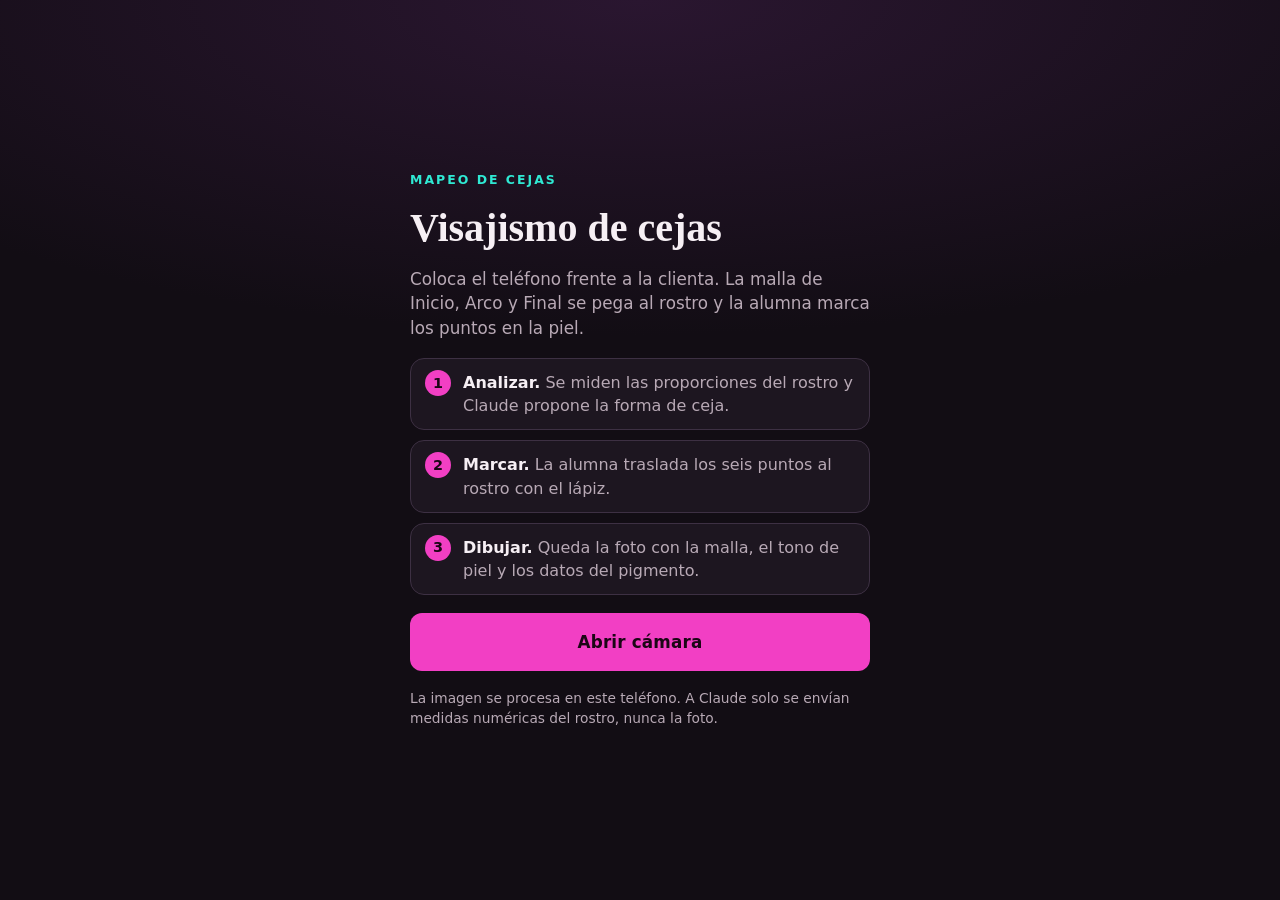
<file: index.html>
<!doctype html>
<html lang="es">
<head>
<meta charset="utf-8">
<meta name="viewport" content="width=device-width, initial-scale=1">
<meta http-equiv="refresh" content="0; url=web/">
<title>Visajismo de cejas</title>
</head>
<body style="background:#120d14;color:#f6eff4;font:16px system-ui,sans-serif;padding:24px">
<p>Abriendo la app… Si no cambia sola, <a href="web/" style="color:#2fe9d3">toca aquí</a>.</p>
</body>
</html>
</file>
<file: web/style.css>
/* Interfaz de cámara: un solo tema oscuro, pensado para usarse con poca luz de cabina. */
:root {
  --tinta: #120d14;
  --superficie: #1d1620;
  --superficie-2: #2a2030;
  --linea: #3d3043;
  --texto: #f6eff4;
  --apagado: #b8a9b5;
  --magenta: #f23fc4;
  --celeste: #2fe9d3;
  --ok: #7be3a8;
  --aviso: #f4bd55;
  --peligro: #ff8585;
  --radio: 14px;
  --serif: "Iowan Old Style", "Palatino Linotype", Palatino, Georgia, serif;
  --sans: system-ui, -apple-system, "Segoe UI", Roboto, sans-serif;
  color-scheme: dark;
}
* { box-sizing: border-box; }
html, body { height: 100%; margin: 0; background: var(--tinta); color: var(--texto); font: 16px/1.45 var(--sans); }
body { overscroll-behavior: none; }
button, input { font: inherit; color: inherit; }
[hidden] { display: none !important; }

.app { height: 100%; position: relative; overflow: hidden; }
.vista { position: absolute; inset: 0; display: none; flex-direction: column; background: var(--tinta); }
.app[data-vista="inicio"] .vista-inicio,
.app[data-vista="camara"] .vista-camara,
.app[data-vista="dibujo"] .vista-dibujo { display: flex; }

/* Botones */
.btn { min-height: 52px; padding: 0 22px; border-radius: 12px; border: 1px solid transparent; font-weight: 650; letter-spacing: .01em; cursor: pointer; flex: 1; }
.btn:focus-visible, .btn-icono:focus-visible, input:focus-visible { outline: 3px solid var(--celeste); outline-offset: 2px; }
.btn-primario { background: var(--magenta); color: #1b0615; }
.btn-primario:disabled { background: var(--superficie-2); color: var(--apagado); cursor: not-allowed; }
.btn-primario:not(:disabled):active { transform: translateY(1px); filter: brightness(.94); }
.btn-secundario { background: var(--superficie-2); color: var(--texto); border-color: var(--linea); }
.btn-grande { min-height: 58px; font-size: 1.05rem; width: 100%; flex: none; }
.acciones { display: flex; gap: 10px; }

/* Bienvenida */
.vista-inicio { justify-content: center; padding: max(24px, env(safe-area-inset-top)) max(20px, env(safe-area-inset-right)) max(24px, env(safe-area-inset-bottom)) max(20px, env(safe-area-inset-left)); overflow-y: auto;
  background: radial-gradient(120% 60% at 50% 0%, #2a1630 0%, var(--tinta) 62%); }
.inicio-contenido { width: min(100%, 460px); margin: auto; display: flex; flex-direction: column; gap: 18px; }
.sello { margin: 0; text-transform: uppercase; letter-spacing: .16em; font-size: .78rem; color: var(--celeste); font-weight: 700; }
h1 { margin: 0; font: 600 2.5rem/1.05 var(--serif); text-wrap: balance; }
.lead { margin: 0; color: var(--apagado); font-size: 1.05rem; text-wrap: pretty; }
.pasos { margin: 0; padding: 0; list-style: none; display: grid; gap: 10px; counter-reset: p; }
.pasos li { counter-increment: p; position: relative; padding: 12px 14px 12px 52px; border: 1px solid var(--linea); border-radius: var(--radio); background: var(--superficie); color: var(--apagado); }
.pasos li::before { content: counter(p); position: absolute; left: 14px; top: 11px; width: 26px; height: 26px; border-radius: 50%; background: var(--magenta); color: #1b0615; display: grid; place-items: center; font-weight: 800; font-size: .9rem; }
.pasos b { color: var(--texto); }
.nota { margin: 0; font-size: .86rem; color: var(--apagado); }
.error { margin: 0; padding: 10px 12px; border-radius: 10px; background: rgba(255,133,133,.12); border: 1px solid var(--peligro); color: var(--peligro); font-size: .92rem; }

/* Cámara */
.escenario { position: relative; flex: 1 1 auto; min-height: 0; background: #000; overflow: hidden; }
#lienzo { position: absolute; inset: env(safe-area-inset-top, 0px) 0 0 0; width: 100%; height: calc(100% - env(safe-area-inset-top, 0px)); object-fit: contain; display: block; }
.estado { position: absolute; left: max(12px, env(safe-area-inset-left)); top: calc(12px + env(safe-area-inset-top)); display: inline-flex; align-items: center; gap: 8px; padding: 8px 12px; border-radius: 999px; background: rgba(18,13,20,.82); border: 1px solid var(--linea); font-size: .9rem; font-weight: 600; max-width: calc(100% - 140px); }
.estado .punto { flex: none; width: 10px; height: 10px; border-radius: 50%; background: var(--aviso); }
.estado[data-nivel="ok"] .punto { background: var(--ok); }
.estado[data-nivel="mal"] .punto { background: var(--peligro); }
.herramientas { position: absolute; right: max(10px, env(safe-area-inset-right)); top: calc(10px + env(safe-area-inset-top)); display: flex; flex-direction: column; gap: 8px; }
.btn-icono { width: 62px; min-height: 56px; border-radius: 12px; border: 1px solid var(--linea); background: rgba(18,13,20,.82); display: grid; place-items: center; gap: 0; padding: 6px 0 4px; cursor: pointer; font-size: .7rem; color: var(--texto); }
.btn-icono span { line-height: 1; margin-top: 2px; }
.medicion { position: absolute; left: 12px; right: 12px; bottom: 12px; padding: 10px 12px; border-radius: 12px; background: rgba(18,13,20,.9); border: 1px solid var(--linea); display: grid; gap: 6px; font-size: .88rem; }
.barra { height: 6px; border-radius: 3px; background: var(--superficie-2); overflow: hidden; }
.barra-relleno { height: 100%; width: 0; background: var(--celeste); transition: width .12s linear; }

.panel { flex: none; max-height: 52%; display: flex; flex-direction: column; background: var(--superficie); border-top: 1px solid var(--linea); }
.panel-info { flex: 1 1 auto; min-height: 0; overflow-y: auto; padding: 14px max(16px, env(safe-area-inset-right)) 8px max(16px, env(safe-area-inset-left)); display: grid; gap: 12px; align-content: start; }
.acciones-fijas { flex: none; padding: 10px max(16px, env(safe-area-inset-right)) max(12px, env(safe-area-inset-bottom)) max(16px, env(safe-area-inset-left)); background: var(--superficie); border-top: 1px solid var(--linea); }
.check { display: flex; align-items: center; gap: 10px; font-size: .92rem; color: var(--apagado); min-height: 28px; }
.check input { width: 22px; height: 22px; accent-color: var(--magenta); flex: none; }

.diseno { display: grid; gap: 8px; }
.diseno-cab { display: flex; justify-content: space-between; align-items: baseline; gap: 10px; flex-wrap: wrap; }
.diseno h2 { margin: 0; font: 600 1.35rem/1.15 var(--serif); }
.insignia { font-size: .78rem; font-weight: 700; padding: 3px 9px; border-radius: 999px; border: 1px solid var(--linea); color: var(--apagado); }
.insignia[data-v="alta"] { color: var(--ok); border-color: var(--ok); }
.insignia[data-v="media"] { color: var(--aviso); border-color: var(--aviso); }
.insignia[data-v="baja"] { color: var(--peligro); border-color: var(--peligro); }
.fichas { display: flex; flex-wrap: wrap; gap: 6px; }
.ficha { font-size: .82rem; padding: 4px 10px; border-radius: 8px; background: var(--superficie-2); border: 1px solid var(--linea); }
.ficha b { color: var(--celeste); font-weight: 650; }
.diseno p { margin: 0; font-size: .93rem; color: var(--texto); text-wrap: pretty; }
.diseno ul { margin: 0; padding-left: 18px; font-size: .88rem; color: var(--apagado); }
.origen { font-size: .78rem; color: var(--apagado); }
.aviso-recaptura { padding: 10px 12px; border-radius: 10px; background: rgba(244,189,85,.12); border: 1px solid var(--aviso); color: var(--aviso); font-size: .92rem; }
.acceso label { display: block; font-size: .85rem; color: var(--apagado); margin-bottom: 6px; }
.fila { display: flex; gap: 8px; }
.fila input { flex: 1; min-height: 48px; padding: 0 12px; border-radius: 10px; border: 1px solid var(--linea); background: var(--tinta); }
.fila .btn { flex: none; }

/* Resultado */
.vista-dibujo { overflow: hidden; }
.foto-caja { position: relative; flex: 1 1 0; min-height: 180px; background: #000; overflow: hidden; }
#foto { position: absolute; inset: env(safe-area-inset-top, 0px) 0 0 0; width: 100%; height: calc(100% - env(safe-area-inset-top, 0px)); object-fit: contain; display: block; }
.datos { flex: none; max-height: 46%; overflow-y: auto; padding: 12px max(16px, env(safe-area-inset-right)) 8px max(16px, env(safe-area-inset-left)); display: grid; gap: 10px; width: min(100%, 560px); margin: 0 auto; }
.acciones-dibujo { justify-content: center; }
.acciones-dibujo .btn { max-width: 280px; }
.campo { display: grid; gap: 5px; }
.campo-etiqueta { font-size: .76rem; text-transform: uppercase; letter-spacing: .12em; color: var(--apagado); font-weight: 700; }
#pincelada { width: 100%; height: 48px; border-radius: 8px; display: block; background: var(--superficie); }
.campo-pie { font-size: .8rem; color: var(--apagado); }
.campo-valor { display: block; min-height: 46px; padding: 11px 14px; border-radius: 10px; border: 1px solid var(--linea); background: var(--superficie); font-weight: 600; }
.campo-valor.vacio { color: var(--apagado); font-weight: 500; border-style: dashed; }

@media (min-width: 860px) {
  .vista-camara { flex-direction: row; }
  .panel { width: 380px; max-height: none; border-top: 0; border-left: 1px solid var(--linea); }
  .panel-info { align-content: end; }
}
@media (prefers-reduced-motion: reduce) { * { transition: none !important; } }
</file>
